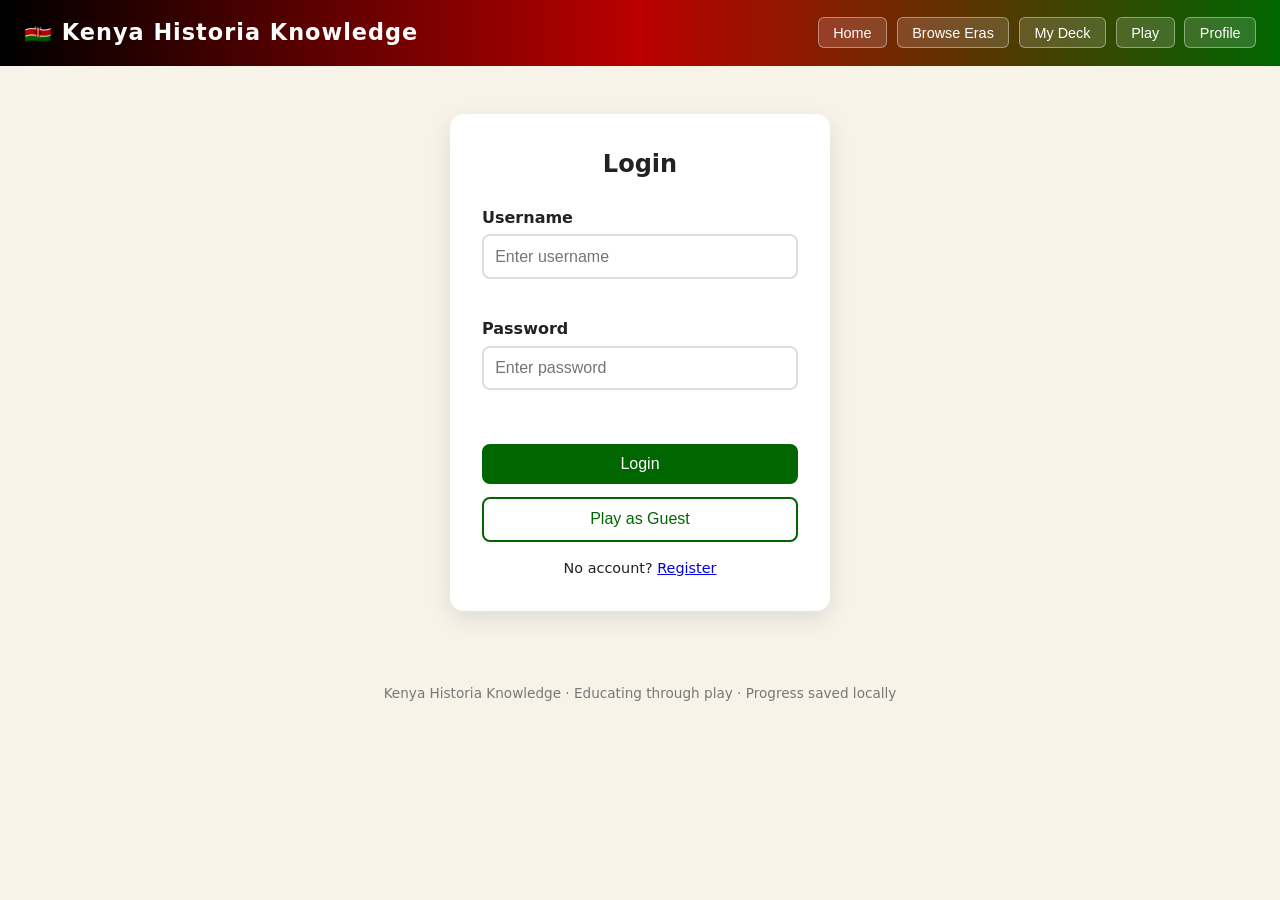
<file: index.html>
<!DOCTYPE html>
<html lang="en">
<head>
  <meta charset="UTF-8">
  <meta name="viewport" content="width=device-width, initial-scale=1.0">
  <title>Kenya Historia Knowledge</title>
  <link rel="stylesheet" href="style.css">
  <script src="index.js"></script>
</head>
<body>
  <!-- Big Five Background -->
  <div class="bigfive-bg" id="bigfiveBg"></div>

  <header>
    <h1>🇰🇪 Kenya Historia Knowledge</h1>
    <nav id="mainNav">
      <button onclick="showScreen('home')">Home</button>
      <button onclick="showScreen('browse')">Browse Eras</button>
      <button onclick="showScreen('deck')">My Deck</button>
      <button onclick="showScreen('play')">Play</button>
      <button onclick="showScreen('profile')">Profile</button>
      <button id="logoutBtn" onclick="logout()" style="display:none;">Logout</button>
    </nav>
  </header>

  <main>
    <!-- HOME -->
    <div id="home" class="screen">
      <div id="guestBanner" style="display:none; background:#bb0000; color:white; text-align:center; padding:0.7rem 1rem; border-radius:8px; margin-bottom:1.2rem; font-weight:600;">
        You are playing as <strong>Guest</strong> — Your progress will not be saved.
        <a href="registration.html" style="color:#f0c040; margin-left:10px; text-decoration:underline;">Register to save progress</a>
      </div>

      <h2>Welcome, <span id="welcomeName"></span>!</h2>
      <p style="margin:0.8rem 0 1.5rem;">Test & grow your knowledge of Kenyan History across four key eras.</p>

      <div class="card-grid">
        <div class="era-card" onclick="startEra('precolonial')">
          <h3>Pre-Colonial</h3>
          <p>Early societies, kingdoms & migrations before European contact.</p>
        </div>
        <div class="era-card" onclick="startEra('trade')">
          <h3>Trade</h3>
          <p>Coastal trade, Swahili city-states & Indian Ocean networks.</p>
        </div>
        <div class="era-card" onclick="startEra('resistance')">
          <h3>Colonial Resistance</h3>
          <p>Uprisings, Mau Mau & the fight against colonial rule.</p>
        </div>
        <div class="era-card" onclick="startEra('independence')">
          <h3>Independence</h3>
          <p>Path to self-rule, key leaders & nation building.</p>
        </div>
      </div>

      <button class="btn" style="margin-top:2rem;" onclick="showScreen('play')">🎲 Roll Dice & Play</button>
    </div>

    <!-- BROWSE -->
    <div id="browse" class="screen">
      <h2>Browse Historical Eras</h2>
      <p>Select an era to view details and start learning.</p>
      <div class="card-grid" id="eraDetails"></div>
    </div>

    <!-- DECK -->
    <div id="deck" class="screen">
      <h2>My Custom Deck</h2>
      <p>Build a personal set of eras you want to focus on.</p>
      <div id="deckList" style="margin:1.5rem 0;"></div>
      <button class="btn" onclick="saveDeck()">💾 Save Deck</button>
      <button class="btn btn-outline" style="margin-left:0.5rem;" onclick="clearDeck()">Clear</button>
    </div>

    <!-- PLAY -->
    <div id="play" class="screen">
      <h2>Play Mode</h2>

      <div class="dice-area">
        <div class="dice" id="diceFace">?</div>
        <br>
        <button class="btn" id="rollBtn" onclick="rollDice()">Roll the 4-sided Dice</button>
        <p id="diceResult" style="margin-top:0.8rem; font-weight:600;"></p>
      </div>

      <div id="quizArea" style="display:none;">
        <div style="display:flex; justify-content:space-between; align-items:center; margin-bottom:0.8rem;">
          <span class="level-badge">Level <span id="currentLevel">1</span></span>
          <span>Score: <strong id="score">0</strong></span>
        </div>

        <div class="progress-bar">
          <div id="progressFill" style="width:0%"></div>
        </div>

        <div class="question-box">
          <h3 id="questionText">Question will appear here</h3>
          <div class="options" id="options"></div>
          <p id="feedback" style="margin-top:1rem; font-weight:600;"></p>
          <button class="btn" id="nextBtn" style="display:none;" onclick="nextQuestion()">Next Question</button>
        </div>
      </div>
    </div>

    <!-- PROFILE -->
    <div id="profile" class="screen">
      <h2>Player Profile</h2>

      <p id="guestNote" style="display:none; color:#bb0000; margin-bottom:1rem; font-weight:600;">
        You are playing as Guest. Your progress will not be saved.
      </p>

      <div class="profile-stats">
        <div class="stat-box">
          <div class="num" id="statMatches">0</div>
          <div class="label">Matches Played</div>
        </div>
        <div class="stat-box">
          <div class="num" id="statCorrect">0</div>
          <div class="label">Correct Answers</div>
        </div>
        <div class="stat-box">
          <div class="num" id="statAccuracy">0%</div>
          <div class="label">Accuracy</div>
        </div>
        <div class="stat-box">
          <div class="num" id="statHighestLevel">1</div>
          <div class="label">Highest Level</div>
        </div>
        <div class="stat-box">
          <div class="num" id="statWeakest">-</div>
          <div class="label">Weakest Era</div>
        </div>
      </div>

    <!-- TOP PLAYER CARD -->
      <div class="top-player-card" style="margin-top:2rem;">
        <h3>🏆 Top 3 Players</h3>
        <div id="topPlayersList"><p>Loading...</p></div>
      </div>

      <p style="margin-top:1.5rem;"><strong>Name:</strong> <span id="profName"></span></p>
      <p><strong>Joined:</strong> <span id="profJoined"></span></p>

      <h3 style="margin-top:1.8rem;">Match History</h3>
      <table>
        <thead>
          <tr>
            <th>Date</th>
            <th>Era</th>
            <th>Level</th>
            <th>Score</th>
          </tr>
        </thead>
        <tbody id="historyBody"></tbody>
      </table>
    </div>
  </main>

  <footer>
    Kenya Historia Knowledge · Educating through play · Progress saved locally
  </footer>

  <script>
    const ERAS = {
      precolonial: {
        name: "Pre-Colonial",
        color: "#006600",
        description: "Early societies, Bantu migrations, kingdoms such as Wanga, and traditional governance before European arrival."
      },
      trade: {
        name: "Trade",
        color: "#bb0000",
        description: "Indian Ocean trade, Swahili city-states (Mombasa, Lamu, Malindi), Arab and Persian influence, and the rise of coastal commerce."
      },
      resistance: {
        name: "Colonial Resistance",
        color: "#000000",
        description: "Armed and political resistance against British rule, including the Mau Mau uprising, Nandi resistance, and other freedom struggles."
      },
      independence: {
        name: "Independence",
        color: "#f0c040",
        description: "The road to self-rule, Lancaster House conferences, key leaders (Kenyatta, Oginga Odinga, Mboya) and the birth of the Republic."
      }
    };

    const QUESTIONS = {
      precolonial: [
        { q: "Which group is associated with the early Bantu migrations into present-day Kenya?", options: ["Nilotes", "Cushites", "Bantu", "Arabs"], a: 2, level: 1 },
        { q: "The Wanga kingdom was mainly located in which region?", options: ["Coast", "Western Kenya", "Central Kenya", "Northern Kenya"], a: 1, level: 1 },
        { q: "What was a major economic activity of pre-colonial coastal communities?", options: ["Cattle herding only", "Fishing and trade", "Mining only", "Industrial manufacturing"], a: 1, level: 2 },
        { q: "Traditional councils of elders were important for:", options: ["Foreign diplomacy only", "Conflict resolution & governance", "Building railways", "Tax collection for Britain"], a: 1, level: 2 },
        { q: "The Maasai are primarily associated with which livelihood?", options: ["Fishing", "Pastoralism", "Iron smelting", "Long-distance caravan trade"], a: 1, level: 3 },
        { q: "Which pre-colonial community is known for advanced iron-working?", options: ["Kikuyu", "Luo", "Abagusii (Kisii)", "Somali"], a: 2, level: 3 },
        { q: "The concept of 'age-sets' was particularly important among:", options: ["Swahili traders", "Maasai and Kalenjin", "Arab settlers", "Portuguese"], a: 1, level: 4 },
        { q: "Which statement best describes pre-colonial Kenyan societies?", options: ["They were all centralised kingdoms", "They had diverse political systems from decentralised to centralised", "They had no trade networks", "They used a single currency"], a: 1, level: 4 },
        { q: "The Nabongo was the traditional ruler of which community?", options: ["Kikuyu", "Luo", "Wanga (Luhya)", "Kamba"], a: 2, level: 5 },
        { q: "Which of these was a major reason for Bantu migration?", options: ["Search for iron only", "Population pressure, search for fertile land and iron", "Escape from Portuguese", "Religious pilgrimage"], a: 1, level: 5 },
        { q: "The institution of 'Orkoiyot' was a spiritual and military leader among the:", options: ["Maasai", "Nandi (Kalenjin)", "Luo", "Swahili"], a: 1, level: 6 },
        { q: "Which pre-colonial trade item was highly valued and often used as currency in the interior?", options: ["Cowrie shells and iron hoes", "Paper money", "Gold coins only", "Salt from Europe"], a: 0, level: 6 }
      ],
      trade: [
        { q: "Which ocean was central to early Kenyan coastal trade?", options: ["Atlantic", "Indian Ocean", "Pacific", "Arctic"], a: 1, level: 1 },
        { q: "Mombasa was an important:", options: ["Inland farming centre", "Swahili city-state and port", "Colonial capital only", "Desert oasis"], a: 1, level: 1 },
        { q: "The main language of coastal trade culture was:", options: ["Kikuyu", "Luo", "Kiswahili", "English"], a: 2, level: 2 },
        { q: "Which items were commonly exported from the East African coast?", options: ["Ivory, gold, slaves", "Cars and electronics", "Wheat and barley", "Coal"], a: 0, level: 2 },
        { q: "Portuguese influence on the coast began around:", options: ["10th century", "15th-16th century", "19th century", "20th century"], a: 1, level: 3 },
        { q: "The city of Lamu is famous for its:", options: ["Modern skyscrapers", "Swahili architecture and UNESCO status", "Oil refineries", "Gold mines"], a: 1, level: 3 },
        { q: "Omani Arabs took control of the coast mainly in the:", options: ["12th century", "17th-18th century", "20th century", "5th century"], a: 1, level: 4 },
        { q: "The term 'Swahili' originally referred to:", options: ["A single ethnic group only", "Coastal people and culture shaped by trade", "A colonial invention", "A mountain community"], a: 1, level: 4 },
        { q: "Fort Jesus in Mombasa was built by the:", options: ["British", "Portuguese", "Omani Arabs", "Germans"], a: 1, level: 5 },
        { q: "Which Chinese explorer is known to have visited the East African coast in the 15th century?", options: ["Marco Polo", "Zheng He", "Ibn Battuta", "Vasco da Gama"], a: 1, level: 5 },
        { q: "The golden age of Swahili city-states is generally placed between:", options: ["10th-15th centuries", "18th-19th centuries", "3rd-5th centuries", "20th century"], a: 0, level: 6 },
        { q: "Which commodity from the interior was crucial for the coastal trade with Asia and the Middle East?", options: ["Tea and coffee", "Ivory and rhino horn", "Maize", "Cotton only"], a: 1, level: 6 }
      ],
      resistance: [
        { q: "The Mau Mau uprising mainly took place in the:", options: ["1950s", "1920s", "1890s", "1970s"], a: 0, level: 1 },
        { q: "Dedan Kimathi was a leader of:", options: ["The Portuguese", "The Mau Mau", "The Imperial British East Africa Company", "The UN"], a: 1, level: 1 },
        { q: "The Nandi resistance was led by:", options: ["Jomo Kenyatta", "Koitalel Arap Samoei", "Tom Mboya", "Daniel arap Moi"], a: 1, level: 2 },
        { q: "British colonial rule in Kenya formally began after:", options: ["The Berlin Conference & subsequent declarations", "World War II", "Independence", "The discovery of oil"], a: 0, level: 2 },
        { q: "The Kapenguria Six included:", options: ["Only British officials", "Kenyatta and other nationalists", "Portuguese traders", "Omani sultans"], a: 1, level: 3 },
        { q: "A major cause of African resistance was:", options: ["Land alienation and forced labour", "Too much democracy", "High oil prices", "Lack of railways"], a: 0, level: 3 },
        { q: "The Kenya Land and Freedom Army is another name associated with:", options: ["The colonial police", "Mau Mau fighters", "The Portuguese army", "UN peacekeepers"], a: 1, level: 4 },
        { q: "Which method was NOT typical of colonial resistance?", options: ["Armed struggle", "Political organisation", "Passive collaboration only", "Cultural preservation"], a: 2, level: 4 },
        { q: "Who was the spiritual leader often associated with the early phases of Mau Mau?", options: ["Jomo Kenyatta", "Bildad Kaggia", "Field Marshal Dedan Kimathi", "Mekatilili wa Menza"], a: 2, level: 5 },
        { q: "The Giriama resistance against the British was led by:", options: ["Koitalel", "Mekatilili wa Menza", "Lukaito", "Waiyaki wa Hinga"], a: 1, level: 5 },
        { q: "The 'Devonshire White Paper' of 1923 declared that:", options: ["Kenya belonged to the white settlers", "African interests should be paramount", "Indians should rule Kenya", "The coast should be separate"], a: 1, level: 6 },
        { q: "Which of these was a major consequence of the Mau Mau uprising?", options: ["Immediate independence in 1952", "Declaration of a State of Emergency and later constitutional reforms", "End of all African political activity", "Portuguese re-colonisation"], a: 1, level: 6 }
      ],
      independence: [
        { q: "Kenya gained independence in:", options: ["1952", "1963", "1978", "1992"], a: 1, level: 1 },
        { q: "The first President of Kenya was:", options: ["Daniel arap Moi", "Jomo Kenyatta", "Mwai Kibaki", "Uhuru Kenyatta"], a: 1, level: 1 },
        { q: "The Lancaster House conferences were held to discuss:", options: ["Trade with China", "Kenya's constitution and independence", "Building the railway", "Oil exploration"], a: 1, level: 2 },
        { q: "KANU stands for:", options: ["Kenya African National Union", "Kenya Army National Unit", "Kenya Agricultural Network", "Kenya Airways National Union"], a: 0, level: 2 },
        { q: "Tom Mboya was known for his role in:", options: ["Only military affairs", "Trade unionism and politics", "Colonial administration", "Religious leadership only"], a: 1, level: 3 },
        { q: "Kenya became a Republic in:", options: ["1963", "1964", "1970", "1982"], a: 1, level: 3 },
        { q: "The motto 'Harambee' means:", options: ["Divide and rule", "Let's pull together", "Independence now", "One party state"], a: 1, level: 4 },
        { q: "Which leader was a key figure in both independence and early nation-building?", options: ["Jomo Kenyatta", "Vasco da Gama", "Lord Delamere", "Queen Victoria"], a: 0, level: 4 },
        { q: "Who was Kenya's first Vice President?", options: ["Daniel arap Moi", "Jaramogi Oginga Odinga", "Tom Mboya", "Mwai Kibaki"], a: 1, level: 5 },
        { q: "The first Lancaster House Conference on Kenya was held in:", options: ["1960", "1957", "1963", "1945"], a: 0, level: 5 },
        { q: "Which constitution made Kenya a Republic?", options: ["1963 Independence Constitution", "1964 Constitution", "2010 Constitution", "1969 Constitution"], a: 1, level: 6 },
        { q: "The phrase 'Uhuru na Kazi' was popularised to mean:", options: ["Freedom and work/responsibility", "Freedom and land only", "Unity and peace", "One party forever"], a: 0, level: 6 }
      ]
    };

    function createBigFiveBackground() {
      const container = document.getElementById("bigfiveBg");
      if (!container) return;

      const animals = [
        { emoji: "🦁", className: "lion" },
        { emoji: "🐆", className: "leopard" },
        { emoji: "🐘", className: "elephant" },
        { emoji: "🦏", className: "rhino" },
        { emoji: "🐃", className: "buffalo" }
      ];

      for (let i = 0; i < 12; i++) {
        const animal = animals[i % animals.length];
        const el = document.createElement("div");
        el.className = `bg-animal ${animal.className}`;
        el.textContent = animal.emoji;
        el.style.left = Math.random() * 100 + "%";
        el.style.animationDuration = (18 + Math.random() * 14) + "s";
        el.style.animationDelay = (Math.random() * 12) + "s";
        container.appendChild(el);
      }
    }

    window.addEventListener("load", createBigFiveBackground);
  </script>
</body>
</html>
</file>
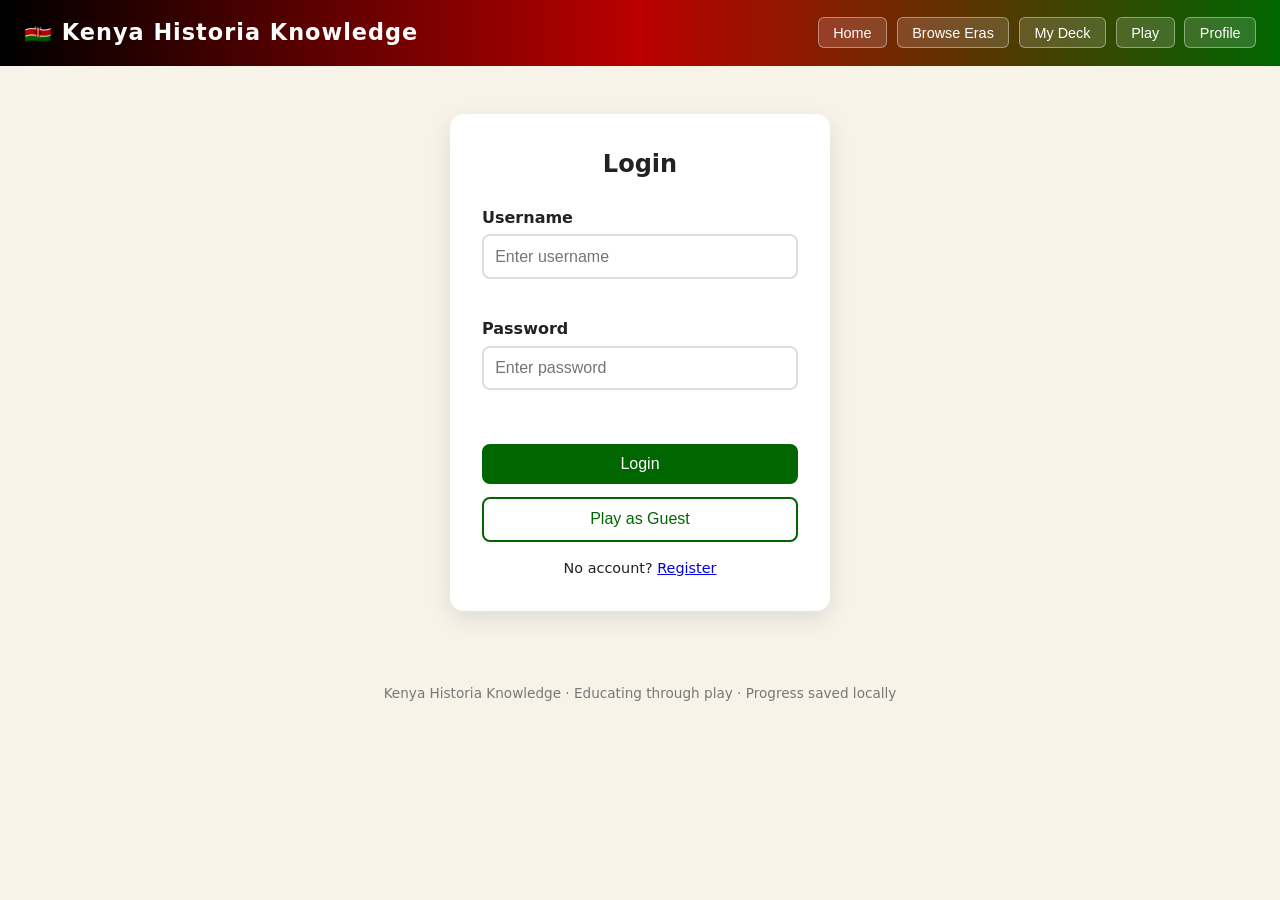
<file: login.html>
<!DOCTYPE html>
<html lang="en">
<head>
  <meta charset="UTF-8">
  <meta name="viewport" content="width=device-width, initial-scale=1.0">
  <title>Kenya Historia Knowledge</title>
  <link rel="stylesheet" href="style.css">
</head>
<body>
  <header>
    <h1>🇰🇪 Kenya Historia Knowledge</h1>
    <nav id="mainNav">
      <button onclick="showScreen('home')">Home</button>
      <button onclick="showScreen('browse')">Browse Eras</button>
      <button onclick="showScreen('deck')">My Deck</button>
      <button onclick="showScreen('play')">Play</button>
      <button onclick="showScreen('profile')">Profile</button>
      <button id="logoutBtn" onclick="logout()" style="display:none;">Logout</button>
    </nav>
  </header>

  <main>
    <div id="loginScreen" class="screen active">
    <div class="auth-box">
      <h2 style="text-align:center; margin-bottom:1.5rem;">Login</h2>
      
     <div class="input-box">
        <label>Username</label>
        <input type="text" id="loginUser" placeholder="Enter username" maxlength="8">
        <small id="loginUserError" class="error"></small>
      </div>

      <div class="input-box">
        <label>Password</label>
        <input type="password" id="loginPass" placeholder="Enter password" maxlength="8">
        <small id="loginPassError" class="error"></small>
      </div>
      
      <button class="btn" style="width:100%" onclick="login()">Login</button>

<!-- Play as Guest button -->
      <button class="btn btn-outline" style="width:100%; margin-top:0.8rem;" onclick="playAsGuest()">
  Play as Guest
      </button>

    <p style="text-align:center; margin-top:1rem; font-size:0.9rem;">
  No account? <a href="registration.html">Register</a>
    </p>
 
    </div>
  </div>
</main>
  <footer>
      Kenya Historia Knowledge · Educating through play · Progress saved locally
  </footer>
  <script src="index.js"></script>
</body>
</html>
</file>
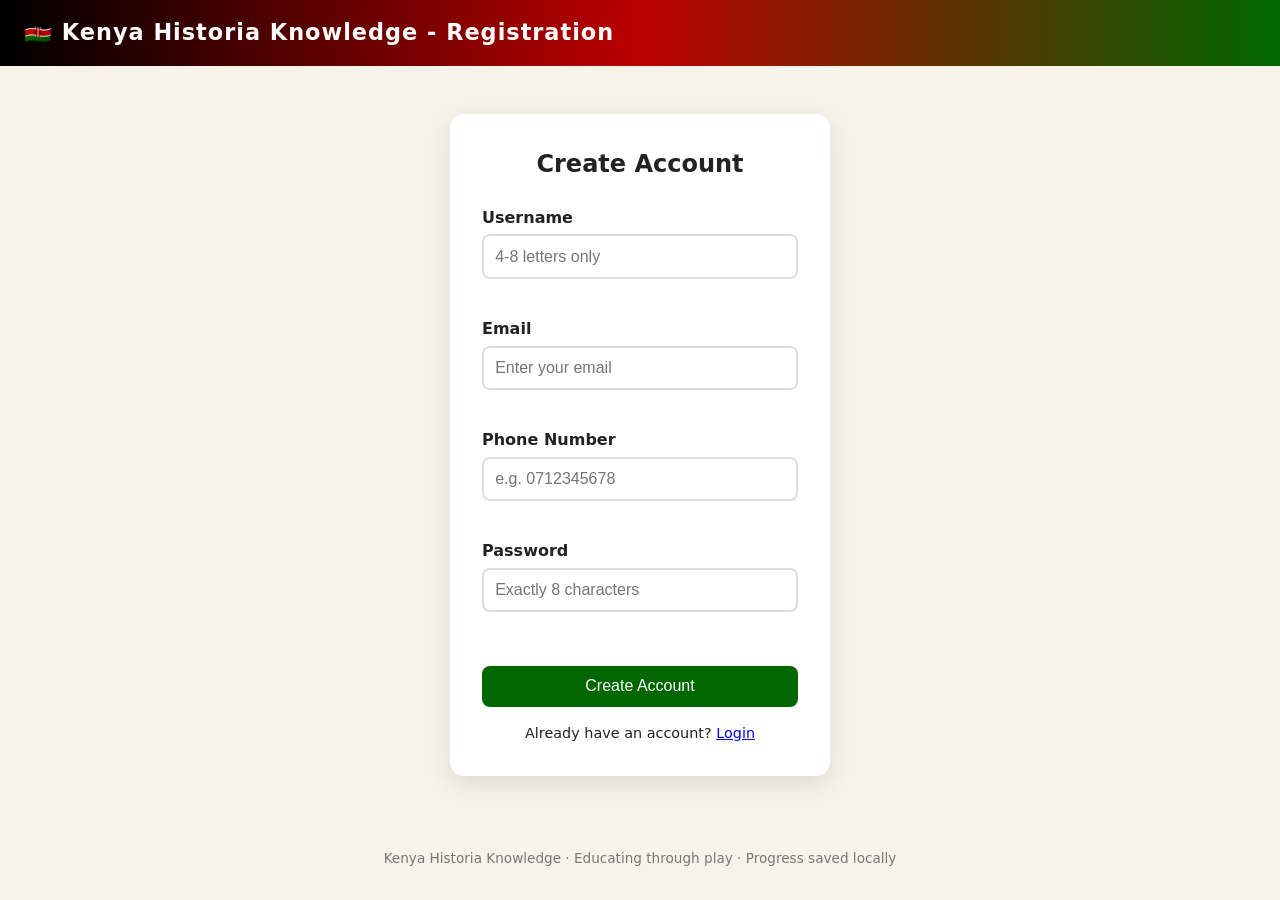
<file: registration.html>
<!DOCTYPE html>
<html lang="en">
<head>
  <meta charset="UTF-8">
  <meta name="viewport" content="width=device-width, initial-scale=1.0">
  <title>Registration</title>
  <link rel="stylesheet" href="style.css">
  
</head>
<body>
  <header>
    <h1>🇰🇪 Kenya Historia Knowledge - Registration</h1>

  </header>

  <main>
    <div id="registerScreen" class="screen active">
    <div class="auth-box">
      <h2 style="text-align:center; margin-bottom:1.5rem;">Create Account</h2>
      
      <div class="input-box">
        <label>Username</label>
        <input type="text" id="regUser" placeholder="4-8 letters only" maxlength="8">
        <small id="regUserError" class="error"></small>
      </div>

      <div class="input-box">
        <label>Email</label>
        <input type="email" id="regEmail" placeholder="Enter your email">
        <small id="regEmailError" class="error"></small>
      </div>

      <div class="input-box">
        <label>Phone Number</label>
        <input type="tel" id="regPhone" placeholder="e.g. 0712345678" maxlength="13">
        <small id="regPhoneError" class="error"></small>
      </div>

      <div class="input-box">
        <label>Password</label>
        <input type="password" id="regPass" placeholder="Exactly 8 characters" maxlength="8">
        <small id="regPassError" class="error"></small>
      </div>
      
      <button class="btn" style="width:100%" onclick="register()">Create Account</button>
      
      <p style="text-align:center; margin-top:1rem; font-size:0.9rem;">
        Already have an account? <a href="login.html">Login</a> 
      </p>
    </div>
  </div>
</main>
  <footer>
    Kenya Historia Knowledge · Educating through play · Progress saved locally
  </footer>
  <script src="index.js"></script>
</body>
</html>
</file>
<file: style.css>
:root {
      --black: #000000;
      --red: #bb0000;
      --green: #006600;
      --white: #ffffff;
      --gold: #f0c040;
      --bg: #f7f3e9;
      --card: #ffffff;
      --text: #222;
    }
    * { box-sizing: border-box; margin: 0; padding: 0; }
    body {
      font-family: 'Segoe UI', system-ui, sans-serif;
      background: var(--bg);
      color: var(--text);
      min-height: 100vh;
      line-height: 1.5;
    }
    header {
      background: linear-gradient(90deg, var(--black), var(--red), var(--green));
      color: white;
      padding: 1rem 1.5rem;
      display: flex;
      justify-content: space-between;
      align-items: center;
      flex-wrap: wrap;
      gap: 0.5rem;
    }
    header h1 { font-size: 1.4rem; letter-spacing: 1px; }
    nav button {
      background: rgba(255,255,255,0.15);
      border: 1px solid rgba(255,255,255,0.4);
      color: white;
      padding: 0.4rem 0.9rem;
      border-radius: 6px;
      cursor: pointer;
      font-size: 0.9rem;
      margin-left: 0.3rem;
    }
    nav button:hover { background: rgba(255,255,255,0.3); }
    main { max-width: 900px; margin: 1.5rem auto; padding: 0 1rem; }
    .screen { display: none; }
    .screen.active { display: block; }
    .error {
      color: #e74c3c;
      font-size: 0.8rem;
      display: block;
      margin-top: 4px;
      min-height: 18px;
 }

    .bigfive-bg {
      position: fixed;
      top: 0;
      left: 0;
      width: 100%;
      height: 100%;
      z-index: -1;
      overflow: hidden;
      pointer-events: none;
}

    .bg-animal {
      position: absolute;
      font-size: 5rem;
      opacity: 0.07;
      animation: drift linear infinite;
      filter: grayscale(30%);
      user-select: none;
}

@keyframes drift {
  0% {
    transform: translateY(100vh) translateX(0) rotate(0deg);
    opacity: 0;
  }
  10% {
    opacity: 0.08;
  }
  90% {
    opacity: 0.08;
  }
  100% {
    transform: translateY(-20vh) translateX(40px) rotate(15deg);
    opacity: 0;
  }
}


   .bg-animal.lion     { font-size: 6.5rem; }
   .bg-animal.leopard  { font-size: 4.8rem; }
   .bg-animal.elephant { font-size: 7rem; }
   .bg-animal.rhino    { font-size: 5.5rem; }
   .bg-animal.buffalo  { font-size: 5.2rem; }

    .card-grid {
      display: grid;
      grid-template-columns: repeat(auto-fit, minmax(200px, 1fr));
      gap: 1.2rem;
      margin-top: 1.5rem;
    }
    .era-card {
      background: var(--card);
      border-radius: 12px;
      padding: 1.3rem;
      box-shadow: 0 4px 12px rgba(0,0,0,0.08);
      border-top: 5px solid var(--green);
      cursor: pointer;
      transition: transform 0.2s, box-shadow 0.2s;
    }
    .era-card:hover { transform: translateY(-4px); box-shadow: 0 8px 20px rgba(0,0,0,0.12); }
    .era-card h3 { color: var(--red); margin-bottom: 0.4rem; }
    .era-card p { font-size: 0.9rem; color: #555; }
    .btn {
      background: var(--green);
      color: white;
      border: none;
      padding: 0.7rem 1.4rem;
      border-radius: 8px;
      font-size: 1rem;
      cursor: pointer;
      margin-top: 1rem;
      transition: background 0.2s;
    }
    .btn:hover { background: #004d00; }
    .btn-red { background: var(--red); }
    .btn-red:hover { background: #990000; }
    .btn-outline {
      background: transparent;
      border: 2px solid var(--green);
      color: var(--green);
    }
    .btn-outline:hover { background: var(--green); color: white; }
    .dice-area {
      text-align: center;
      margin: 2rem 0;
    }
    .dice {
      width: 90px; height: 90px;
      background: white;
      border: 4px solid var(--black);
      border-radius: 12px;
      display: inline-flex;
      align-items: center;
      justify-content: center;
      font-size: 2.8rem;
      font-weight: bold;
      box-shadow: 0 6px 15px rgba(0,0,0,0.15);
      margin-bottom: 1rem;
      transition: transform 0.3s;
    }
    .dice.rolling { animation: roll 0.6s ease; }
    @keyframes roll {
      0% { transform: rotate(0deg); }
      25% { transform: rotate(90deg) scale(1.1); }
      50% { transform: rotate(180deg); }
      75% { transform: rotate(270deg) scale(1.1); }
      100% { transform: rotate(360deg); }
    }
    .input-box {
      margin-bottom: 1rem;
    }
    .input-box label {
      display: block;
      margin-bottom: 0.3rem;
      font-weight: 600;
    }
    .input-box input {
      width: 100%;
      padding: 0.7rem;
      border: 2px solid #ddd;
      border-radius: 8px;
      font-size: 1rem;
   }
    .question-box {
      background: white;
      border-radius: 12px;
      padding: 1.5rem;
      box-shadow: 0 4px 15px rgba(0,0,0,0.08);
      margin-top: 1.5rem;
    }
    .level-badge {
      display: inline-block;
      background: linear-gradient(135deg, #f0c040, #e6b800);
      color: #222;
      padding: 0.4rem 1rem;
      border-radius: 30px;
      font-size: 1.1rem;
      font-weight: bold;
      box-shadow: 0 3px 8px rgba(0,0,0,0.15);
      letter-spacing: 0.5px;
   }
    .options button {
      display: block;
      width: 100%;
      text-align: left;
      padding: 0.9rem 1.1rem;
      margin: 0.6rem 0;
      border: 2px solid #ddd;
      border-radius: 8px;
      background: #fafafa;
      cursor: pointer;
      font-size: 1rem;
      transition: all 0.2s;
    }
    .options button:hover { border-color: var(--green); background: #f0fff0; }
    .options button.correct { background: #d4edda; border-color: #28a745; }
    .options button.wrong { background: #f8d7da; border-color: #dc3545; }
    .profile-stats {
      display: grid;
      grid-template-columns: repeat(auto-fit, minmax(140px, 1fr));
      gap: 1rem;
      margin: 1.5rem 0;
    }
    .stat-box {
      background: white;
      padding: 1.2rem;
      border-radius: 10px;
      text-align: center;
      box-shadow: 0 3px 10px rgba(0,0,0,0.06);
    }
    .stat-box .num { font-size: 1.8rem; font-weight: bold; color: var(--red); }
    .stat-box .label { font-size: 0.85rem; color: #666; }
    table { width: 100%; border-collapse: collapse; margin-top: 1rem; background: white; border-radius: 8px; overflow: hidden; }
    th, td { padding: 0.7rem 1rem; text-align: left; border-bottom: 1px solid #eee; }
    th { background: var(--green); color: white; }
    .form-group { margin-bottom: 1rem; }
    .form-group label { display: block; margin-bottom: 0.3rem; font-weight: 600; }
    .form-group input {
      width: 100%;
      padding: 0.7rem;
      border: 2px solid #ddd;
      border-radius: 8px;
      font-size: 1rem;
    }
    .auth-box {
      max-width: 380px;
      margin: 3rem auto;
      background: white;
      padding: 2rem;
      border-radius: 14px;
      box-shadow: 0 8px 25px rgba(0,0,0,0.1);
    }
    .level-badge {
      display: inline-block;
      background: var(--gold);
      color: #333;
      padding: 0.2rem 0.6rem;
      border-radius: 20px;
      font-size: 0.8rem;
      font-weight: bold;
    }
    .progress-bar {
      height: 10px;
      background: #eee;
      border-radius: 5px;
      margin: 1rem 0;
      overflow: hidden;
    }
    .progress-bar div {
      height: 100%;
      background: var(--green);
      transition: width 0.4s;
    }
     .top-player-card {
      background: white;
      border-radius: 12px;
      padding: 1.4rem;
      box-shadow: 0 4px 15px rgba(0,0,0,0.08);
      border-left: 5px solid #f0c040;
    }
     .top-player-card h3 {
      margin-bottom: 0.8rem;
      color: #bb0000;
    } 
    .top-player-info {
      display: flex;
      flex-direction: column;
      gap: 0.3rem;
    }
    .top-player-info .name {
      font-size: 1.3rem;
      font-weight: bold;
      color: #006600;
    }
     .top-player-info .stats {
      font-size: 0.95rem;
      color: #555;
  }
    footer {
      text-align: center;
      padding: 1.5rem;
      color: #777;
      font-size: 0.85rem;
      margin-top: 3rem;
    }
    @media (max-width: 500px) {
      header h1 { font-size: 1.15rem; }
      .dice { width: 70px; height: 70px; font-size: 2.2rem; }
    }
</file>
